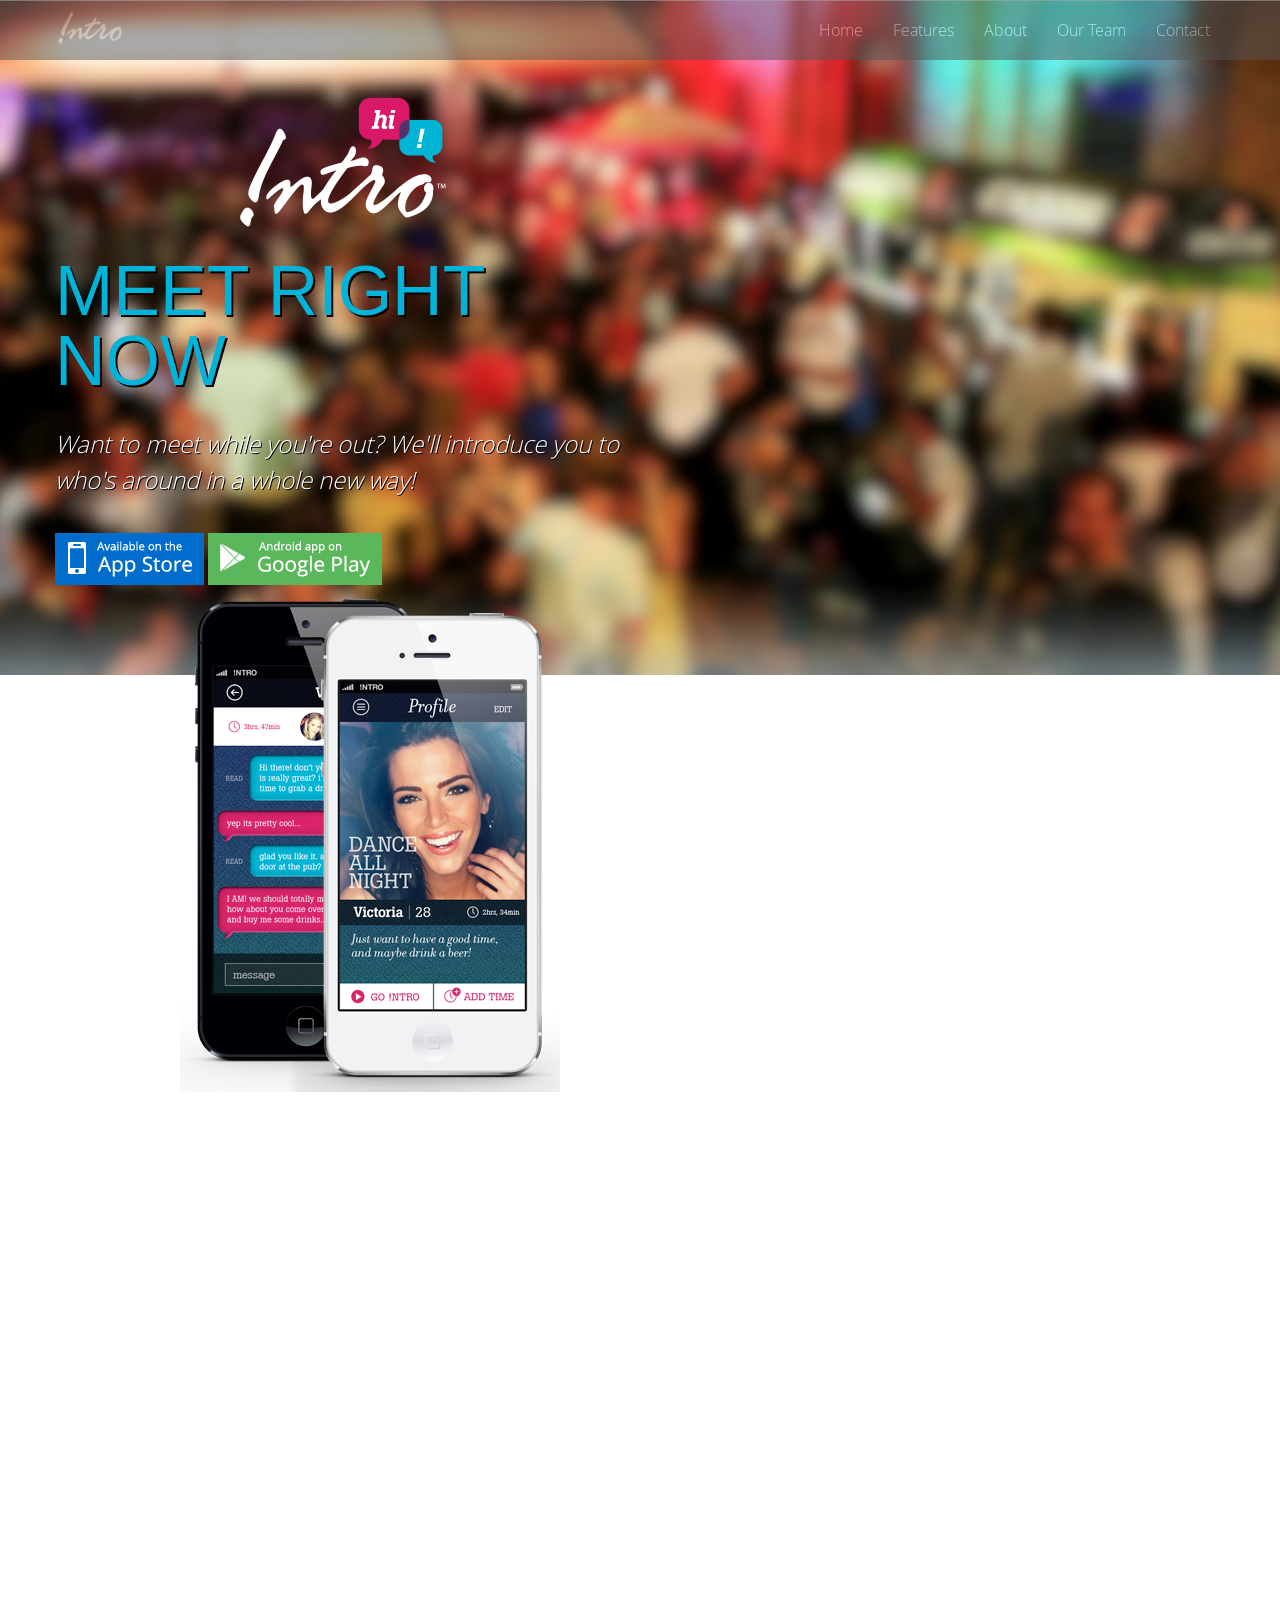
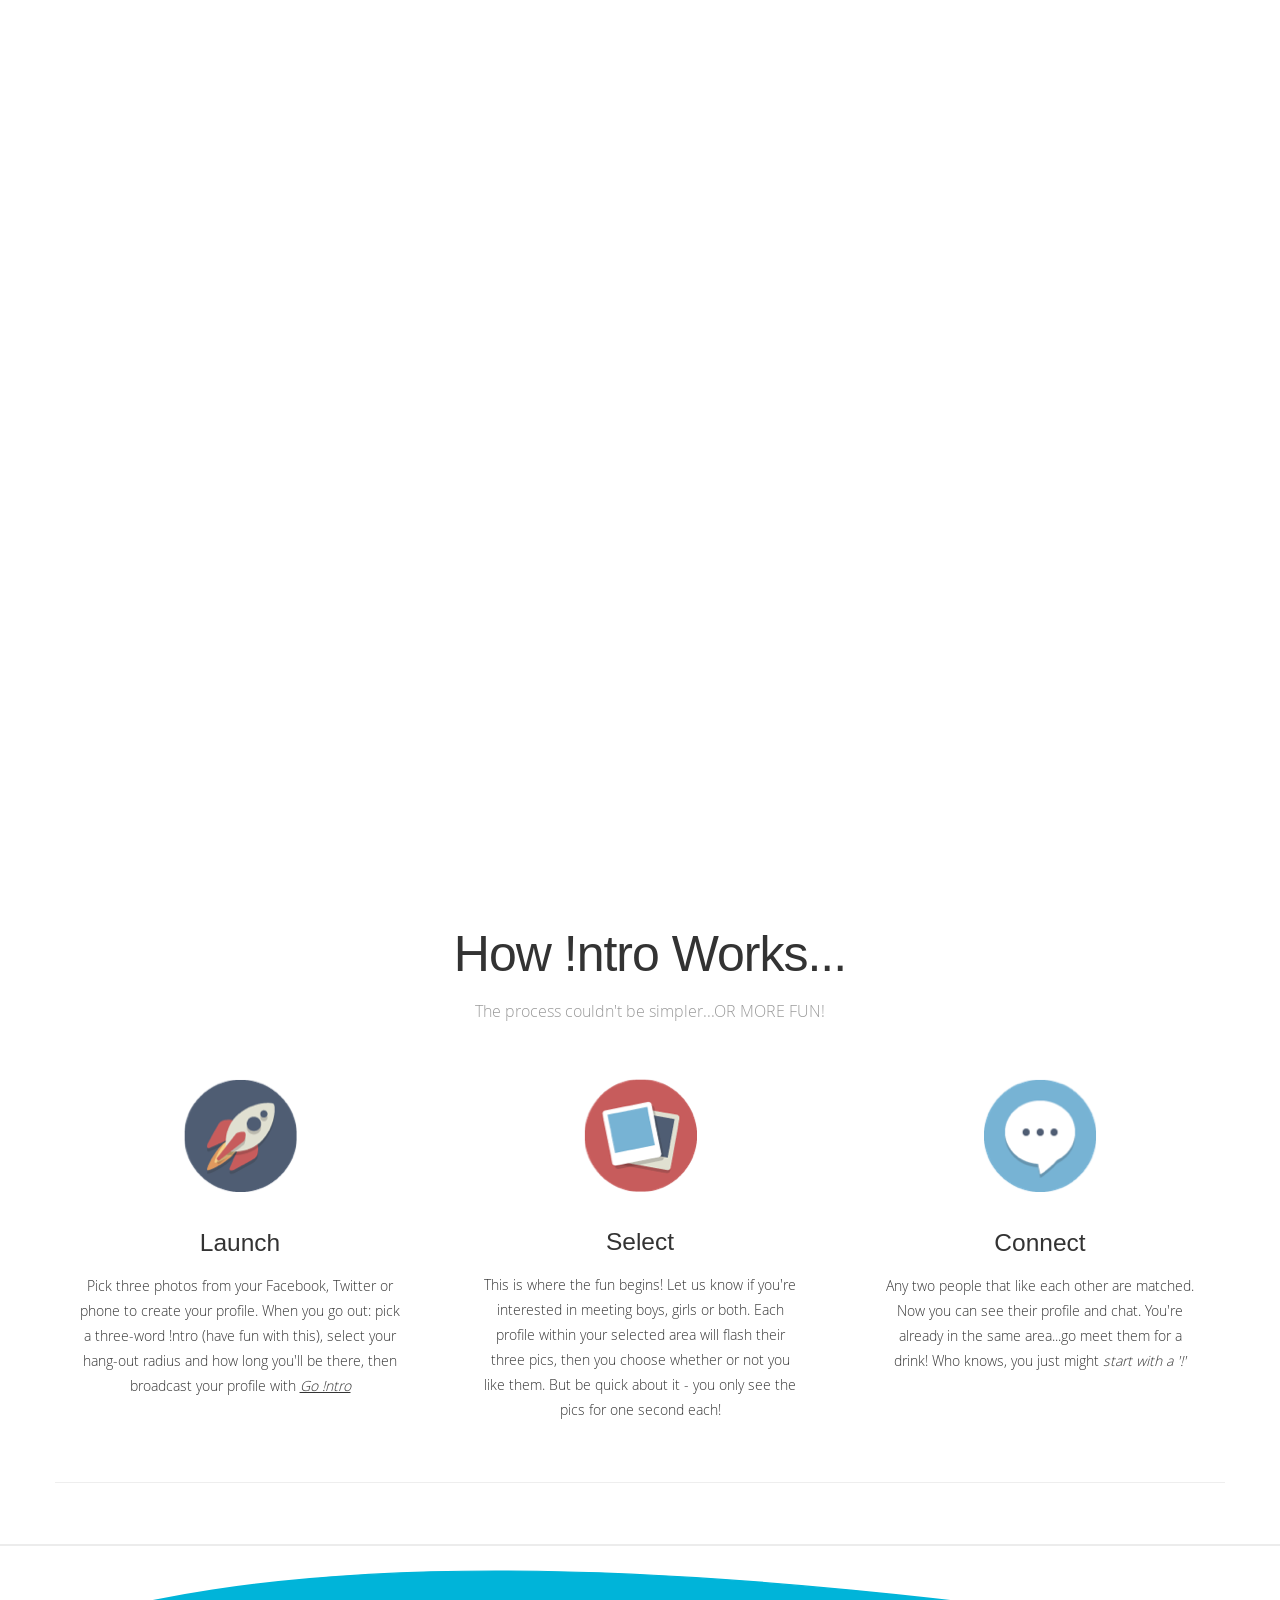
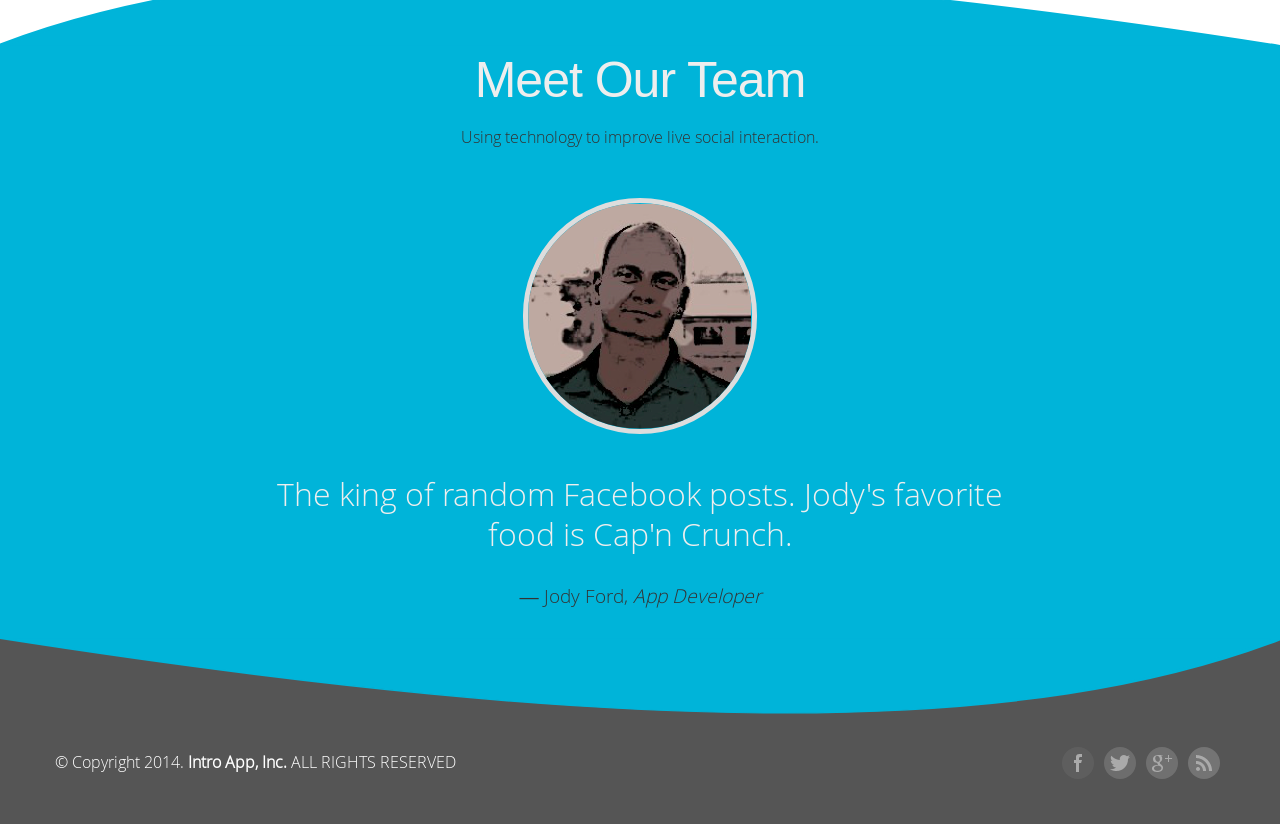
<file: home.html>
<!DOCTYPE html>
<html lang="en">
<head>
	<meta charset="utf-8">
	<!-- TITLE, DESCRIPTION, KEYWORD -->
	<title>!ntro | Meet someone tonight!</title>
	<meta name="description" content="!ntro is the easiest way to meet interesting and attractive people while you're out.">
	<meta name="keyword" content="meet, social, app, date, attractive, interesting, hot, friend, fun, game, hook up, drinking, drink, party">
	<!-- END TITLE, DESCRIPTION, KEYWORD -->
	<meta name="viewport" content="width=device-width, initial-scale=1.0">
	<script type="text/javascript" src="http://ajax.googleapis.com/ajax/libs/jquery/1.7.1/jquery.min.js"></script>
	<!-- CSS / STYLES -->
	<link href="css/bootstrap.css" rel="stylesheet">
	<link href="css/bootstrap-responsive.css" rel="stylesheet">
	<link href="css/styles.css" rel="stylesheet">
	<link href="css/custom-responsive.css" rel="stylesheet">
	<link href="css/normalize.css" rel="stylesheet">
	<!-- END CSS / STYLES -->
	<!-- HTML5 shim, for IE6-8 support of HTML5 elements -->
    <!--[if lt IE 9]>
      <script src="http://html5shim.googlecode.com/svn/trunk/html5.js"></script>
      <![endif]-->
  <!-- FAVICON -->
  <link rel="shortcut icon" href="favicon.ico">
  <!-- END FAVICON -->
	<!-- GOOGLE+ PAGE LINK TO MAKE SITE ELIGIBLE TO SHOW UP ON THE RIGHT-HAND SIDE OF THE GOOGLE SEARCH PAGE - MAKES OUR GOOGLE+ PAGE MORE DISCOVERABLE -->
	<a href="https://plus.google.com/105260740812447089662" rel="publisher"></a>
	<!-- END GOOGLE+ PAGE LINK -->
	<!-- GOOGLE ANALYTICS CODE -->
	<script>
	  (function(i,s,o,g,r,a,m){i['GoogleAnalyticsObject']=r;i[r]=i[r]||function(){
	  (i[r].q=i[r].q||[]).push(arguments)},i[r].l=1*new Date();a=s.createElement(o),
	  m=s.getElementsByTagName(o)[0];a.async=1;a.src=g;m.parentNode.insertBefore(a,m)
	  })(window,document,'script','//www.google-analytics.com/analytics.js','ga');

	  ga('create', 'UA-49085313-1', 'introapp.net');
	  ga('send', 'pageview');

	</script>
	<!-- END GOOGLE ANALYTICS CODE --> 
</head>

<body>	
	<!-- HOME SECTION -->
	<section id="home">
		<!-- NAVBAR -->
		<!-- Commenting out NAVBAR - this plus two more comment sections directly below -->
		<!--<div id="navbar" class="navbar navbar-static-top" data-spy="affix"> -->
		<div id="navbar" class="navbar navbar-static-top" data-spy="affix">
			<div class="navbar-inner">
				<div class="container">
					<a class="btn-navbar" data-toggle="collapse" data-target=".nav-collapse">
						<i class="icon-arrow-down"></i>
					</a>


					<!-- LOGO / BRAND -->
					<a class="brand" href="#"><img src="introLogoGreySmall.png" alt="logo"></a> 

					<!-- END LOGO / BRAND -->

					<!-- NAVBAR COLLAPSE -->
					<div class="nav-collapse collapse"> 
						<ul class="nav pull-right">
							<li><a class="smoothScroll" href="#home">Home</a></li>
							<li><a class="smoothScroll" href="#features">Features</a></li>
							<li><a class="smoothScroll" href="#about">About</a></li>
							<li><a class="smoothScroll" href="#team">Our Team</a></li>
							<li><a href="#myModal" data-toggle="modal">Contact</a></li>
						</ul>
					</div> 

					<!-- END NAVBAR COLLAPSE -->

				</div>
			</div>
		</div>	  	  
		<!-- END NAVBAR -->

		<!-- TOP CONTENT -->
		<div class="container top-content">
			<div class="row">
				<!-- TOP IMAGE -->
				<!-- TOP TEXT -->
				<div class="span6 top-text">
					<!-- Intro Logo-->
					<div class="top-image">
						<img src="img/IntroLogoReverse.png" >
					</div>

					<h1 style="text-shadow: 2px 2px #000000">MEET RIGHT NOW</h1>
					<p style="text-shadow: 1px 1px #000000">Want to meet while you're out? We'll introduce you to who's around in a whole new way!</p>
					<br>	
					
					<!-- App store download buttons -->
					<div class="btn-buy pull-left">
			  	<a class="btn btn-primary"><img src="img/button/1.png" alt="button1"></a>
			  	<a class="btn btn-success"><img src="img/button/2.png" alt="button2"></a>

			  	<!-- SUBSCRIBE FORM -->
					<!--
					<form  id="invite"  name="mc-embedded-subscribe-form" class="validate" target="_blank" novalidate>
						<div class="input-append span5 add-on" style="margin-left: 0px;">
							<input type="text" placeholder="Email Address" name="email" id="email" data-validate="validate(required, email)" style="width: 60%; color:#333;" required/>
					-->
							<!-- real people should not fill this in and expect good things - do not remove this or risk form bot signups-->
					<!--
							<div style="position: absolute; left: -5000px;"><input type="text" name="b_45b0ec174a75eed42672aa77c_8617a50053" value=""></div>

							<input type="submit" value="INVITE ME!" name="subscribe" id="mc-embedded-subscribe" class="btn btn-danger btn-large" style="width: 40%; font-size: 17px;">
							
							<p class="small-text">WE DONT SPAM! We just want to let you know when the app comes out :D</p>	
						</div>
					</form>	
				-->

					<!--END SUBSCRIBE FORM -->
				</div>
				<!-- END TOP TEXT -->

				<!-- TOP IMAGE -->		  
				<div class="span6 top-image">	
					<img src="img/layout/iPhoneMain-victoria.png" alt="top image">
				</div>
				<!-- END TOP IMAGE -->
				
			</div>			
		</div>
		<!-- END TOP CONTENT -->
	</section>
	<!-- END HOME SECTION -->
	
	
	
	<!-- FEATURES SECTION -->
	<section id="features" class="navbar-buffer">
		<div id="cbp-so-scroller" class="cbp-so-scroller">

			<!-- RIGHT FEATURES -->
			<section class="cbp-so-section">
				<!-- RIGHT FEATURES IMAGE -->
				<figure class="cbp-so-side cbp-so-side-left">
					<img src="img/layout/3quarter-Shane.png" alt="img01">
				</figure>
				<!-- END RIGHT FEATURES IMAGE -->

				<!-- RIGHT FEATURES TEXT -->
				<article class="cbp-so-side cbp-so-side-right">
					<h2 class="featurette-heading" style="color: #00b4d9;">You're out to have a good time. <span class="muted">Maybe meet someone...</span></h2>
					<p class="muted">!ntro provides an experience unlike any other app - you can see genuine profiles, meet those people right now, and meet as many as you like <i>every time you go out.</i> !ntro integrates with your natural human behavior patterns to match you with attractive people that share similar interests. We'll show you all of the people that are actually doing the same things you're doing <i>while you're doing them!</i> </p>
					<ul class="icons-ul big-li muted">
						<li><i class="icon-ok"></i>No awkward or cheesy pick-up lines</li>
						<li><i class="icon-ok"></i>Eliminates the 'fear of rejection'</li>
						<li><i class="icon-ok"></i>No 'digital courting' or setting up 'blind' dates</li>
						<li><i class="icon-ok"></i>You're already out - meet your matches RIGHT NOW!</li>
					</ul>
					<br>
		</article>
		<!-- END RIGHT FEATURES TEXT -->
	</section>
	<!-- END RIGHT FEATURES -->
	<!-- LEFT FEATURES -->
	<section class="cbp-so-section">
		<!-- LEFT FEATURES TEXT -->
		<article class="cbp-so-side cbp-so-side-left">
			<h2 class="featurette-heading" style="color: #D21768">Oh yeah, it's that good. <span class="muted">Try it for yourself...</span></h2>
			<p class="muted">Show us who you are! Choose any three words - describe yourself: how you feel, what you want to do, whatever! This is your !ntro. We'll combine your !ntro with your pics and introduce you to others. Want to see who's nearby? Get ready because they come fast. We'll show you 3 pics in 3 seconds. Make a decision and get ready for the next !ntro! Got a match? Meet up! Remember, !ntro mimics real life and the clock is ticking. When you leave, so do your matches.</p>
			<br>
			<!-- <a class="btn btn-danger btn-large">Learn More</a> --> <!--button-->
		</article>
		<!-- END LEFT FEATURES TEXT -->

		<!-- LEFT FEATURES IMAGE -->
		<figure class="cbp-so-side cbp-so-side-right">
			<img src="img/layout/3iPhones.png" alt="img01">
		</figure>
		<!-- END LEFT FEATURES IMAGE -->
	</section>
	<!-- END LEFT FEATURES -->


</div>
<!-- ABOUT SECTION -->

<section id="about" class="navbar-buffer">
	
	<!-- TOP ABOUT TEXT -->
	<div class="container first">
		<div class="row">
			<div class="span12">
				<h2 class="featurette-heading">How !ntro Works...</h2>
				<p class="muted">The process couldn't be simpler...OR MORE FUN!</p>
			</div>
		</div>
	</div>
	<!-- END TOP ABOUT TEXT -->

	<!-- ABOUT TEXT WITH ICON / IMAGE -->
	<div class="container second">
		<div class="row">
			<div class="span4">
				<img src="img/icon/RoundIconLaunch.png" alt="">
				<h3>Launch</h3>
				<p>Pick three photos from your Facebook, Twitter or phone to create your profile.  When you go out: pick a three-word !ntro (have fun with this), select your hang-out radius and how long you'll be there, then broadcast your profile with <i><u>Go !ntro</u></i></p>
			</div>
			<div class="span4">
				<img src="img/icon/RoundIconPic.png" alt="">
				<h3>Select</h3>
				<p>This is where the fun begins! Let us know if you're interested in meeting boys, girls or both. Each profile within your selected area will flash their three pics, then you choose whether or not you like them. But be quick about it - you only see the pics for one second each!</p>
			</div>
			<div class="span4">
				<img src="img/icon/RoundIconChat.png" alt="">
				<h3>Connect</h3>
				<p>Any two people that like each other are matched. Now you can see their profile and chat. You're already in the same area...go meet them for a drink! Who knows, you just might <i>start with a '!'</i></p>
			</div>	
		</div>
		<hr>
	</div>
	<!-- END ABOUT TEXT WITH ICON / IMAGE -->

</section>
<!-- END ABOUT SECTION -->

<!-- ADDITIONAL FEATURES -->
	  <!--
	  <div class="container additional-features"> 
		<div class="container-narrow">
		  <div class="row-fluid marketing">
		  
			<div class="span4">
				
		      <div class="media">
				<div class="hi-icon-wrap hi-icon-effect-9 hi-icon-effect-9b pull-left">
				  <a href="#set-9" class="hi-icon hi-icon-mobile">Icon</a>
				</div>
			    <div class="media-body">
				  <h4 class="media-heading">Responsive</h4>
				  <p>Gibero yras sit amet nibh , in gravida nulla. Vel metus scelerisque</p>
			    </div>
			  </div>

			  <div class="media">
			    <div class="hi-icon-wrap hi-icon-effect-9 hi-icon-effect-9b pull-left">
				  <a href="#set-9" class="hi-icon hi-icon-screen">Icon</a>
			    </div>
			    <div class="media-body">
				  <h4 class="media-heading">Great Features</h4>
				  <p>Cras gravida sit amet nibh libero nulla. An dulla vel metus scelerisque</p>
			    </div>
			  </div>
					
			</div>

			<div class="span4">
				
			  <div class="media">
				<div class="hi-icon-wrap hi-icon-effect-9 hi-icon-effect-9b pull-left">
				  <a href="#set-9" class="hi-icon hi-icon-user">Icon</a>
				</div>
				<div class="media-body">
				  <h4 class="media-heading">User Friendly</h4>
				  <p>Scelerisque ras sit amet nibh libero, in gravida nulla. Nulla vel metus</p>
			    </div>
			  </div>

			  <div class="media">
				<div class="hi-icon-wrap hi-icon-effect-9 hi-icon-effect-9b pull-left">
				  <a href="#set-9" class="hi-icon hi-icon-earth">Icon</a>
				</div>
				<div class="media-body">
				  <h4 class="media-heading">Quick Launch</h4>
				  <p>Gravida nulla cras sit amet nibh libero. Pulla vel metus scelerisque</p>
				</div>
			  </div>
					
			</div>
				
			<div class="span4">
				
			  <div class="media">
			    <div class="hi-icon-wrap hi-icon-effect-9 hi-icon-effect-9b pull-left">
			 	  <a href="#set-9" class="hi-icon hi-icon-list">Icon</a>
			    </div>
				<div class="media-body">
				  <h4 class="media-heading">Well Coded</h4>
				  <p>Cras sit amet nibh libero. Nulla vel metus scelerisque in gravida nulla</p>
				</div>
			  </div>

			  <div class="media">
				<div class="hi-icon-wrap hi-icon-effect-9 hi-icon-effect-9b pull-left">
				  <a href="#set-9" class="hi-icon hi-icon-chat">Icon</a>
			    </div>
				<div class="media-body">
				  <h4 class="media-heading">Testimonial</h4>
				  <p>Cras sit amet metus scelerisque nibh libero. In gravida on nulla vel nulla</p>
				</div>
			  </div>
					
			</div>
				
		  </div>
		</div>
	  </div>
	-->
	<!-- END ADDITIONAL FEATURES -->

</section>

<!-- END FEATURES SECTION -->

<svg id="curveUpColor" xmlns="http://www.w3.org/2000/svg" version="1.1" width="100%" height="100" viewBox="0 0 100 100" preserveAspectRatio="none">
	<path d="M0 100 C 20 0 50 0 100 100 Z"/>
</svg>

<!-- TEAM SECTION -->
<section id="team">
	<div class="container third">
		<h2 class="featurette-heading">Meet Our Team</h2>
		<p>Using technology to improve live social interaction.</p>
		
		<div id="cbp-qtrotator" class="cbp-qtrotator">

			<div class="cbp-qtcontent">
				<!-- TEAM IMAGES -->
				<img class="img-circle" src="img/testimonial/JodyCartoon.png" alt="img01" />
				<!-- END TEAM IMAGES -->
				<blockquote>
					<p>The king of random Facebook posts. Jody's favorite food is Cap'n Crunch.</p>
					<footer>Jody Ford, <em>App Developer</em></footer>
				</blockquote>
			</div>

			<div class="cbp-qtcontent">
				<!-- TEAM IMAGES -->
				<img class="img-circle" src="img/testimonial/BrianCartoon.png" alt="img02" />
				<!-- END TEAM IMAGES -->
				<blockquote>
					<p>A modern day digital Dali. Brian's favorite character is Zelda. </p>
					<footer>Brian Richardson, <em>Creative Director</em></footer>
				</blockquote>
			</div>

			<div class="cbp-qtcontent">
				<!-- TEAM IMAGES -->
				<img class="img-circle" src="img/testimonial/BenCartoon.png" alt="img03" />
				<!-- END TEAM IMAGES -->
				<blockquote>
					<p>Once drove a Lamborghini Countach out of the back of a C17 at 34,000 ft. Ben's favorite television show is Baby Einstein.</p>
					<footer>Ben Smith, <em>Acquisition Architect</em></footer>
				</blockquote>
			</div>

			<div class="cbp-qtcontent">
				<!-- TEAM IMAGES -->
				<img class="img-circle" src="img/testimonial/RyanCartoon.png" alt="img04" />
				<!-- END TEAM IMAGES -->
				<blockquote>
					<p>Fought a kickboxer in Thailand. Lost. Ryan's favorite color is root beer.</p>
					<footer>Ryan Franklin, <em>Growth Hacker</em></footer>
				</blockquote>
			</div>

		</div>
		
	</div>
</section>
<!-- END TEAM SECTION -->

<!-- FOOTER SECTION -->
<section id="footer">
	<svg id="curveDownColor" xmlns="http://www.w3.org/2000/svg" version="1.1" width="100%" height="100" viewBox="0 0 100 100" preserveAspectRatio="none">
		<path d="M0 0 C 50 100 80 100 100 0 Z"/>
	</svg>
	<div class="container">
		<div class="row-fluid">

			<!-- COPYRIGHT -->
			<div class="span6">
				<p class="copyright">&copy; Copyright 2014. <strong>Intro App, Inc.</strong>  ALL RIGHTS RESERVED</p>
			</div>
			<!-- END COPYRIGHT -->

			<!-- SOCIAL ICON -->
			<div class="span6">
				<div class="social">
					<a href="http://www.startupunderdogs.com"><img src="img/social/rss.png" class="img-circle" alt="rss"></a>
					<a href="https://plus.google.com/105260740812447089662"><img src="img/social/google.png" class="img-circle" alt="google+"></a>
					<a href="#"><img src="img/social/twitter.png" class="img-circle" alt="twitter"></a>
					<a href="https://www.facebook.com/introapp"><img src="img/social/facebook.png" class="img-circle" alt="facebook"></a>
				</div>
			</div>
			<!-- END SOCIAL ICON -->

		</div>
	</div>
</section>
<!-- END FOOTER SECTION -->

<!-- FORM SUBMISSION SUCCESS MODAL -->
<div id="SubmissionSUCCESS-Modal" class="modal hide fade" tabindex="-1" role="dialog" aria-labelledby="myModalLabel" aria-hidden="true">
	<div class="modal-header">
			<button type="button" class="close" data-dismiss="modal" aria-hidden="true">×</button>
			<h3>Aww Jeyeah!</h3>
	</div>
	<div class="modal-body">
		<div class="row">  
			<div class="span13"> Thanks for signing up for Intro updates! We'll send you an invite as soon as the app is available.</div>
 		</div>
 	</div>
</div>
<!-- END FORM SUBMISSION SUCCESS MODAL -->

<!-- FORM SUBMISSION FAIL MODAL -->
<div id="SubmissionFAIL-Modal" class="modal hide fade" tabindex="-1" role="dialog" aria-labelledby="myModalLabel" aria-hidden="true">
	<div class="modal-header">
			<button type="button" class="close" data-dismiss="modal" aria-hidden="true">×</button>
			<h3>Oh Snap!</h3>
				<div id="Message" class="span13"></div>
			</div>
 
 	</div>
</div>
<!-- END FORM SUBMISSION FAIL MODAL -->

<!-- CONTACT MODAL -->
<div id="myModal" class="modal hide fade" tabindex="-1" role="dialog" aria-labelledby="myModalLabel" aria-hidden="true">
	<div class="modal-header">
		<button type="button" class="close" data-dismiss="modal" aria-hidden="true">×</button>
		<h3 id="myModalLabel">Swing by or drop us a line! We'd love to hear what you have to say!</h3>
	</div>
	<div class="modal-body">
		<div class="row">  

			<!-- ADDRESS -->
			<div class="span3"> 
				<strong>Intro App, Inc.</strong>
				<address>
					1002B S. Church Ave<br/>
					#10874<br/>
					Tampa, FL 33679<br/>
					<br>
					<strong>Phone:</strong> (623) 824-1405<br/>
					<strong>Email:</strong> <a href="#" title="Contact us via email!">ryan@introapp.net</a>
				</address>
			</div> 
			<!-- END ADDRESS -->

			<!-- CONTACT FORM -->
			<form id="contact"  class="span3">
				<div class="row">
					<div class="span4">
						<input id="cname" type="text" class="input-xlarge span4" placeholder="Your name">
						<input id="cemail" type="text" class="input-xlarge span4" placeholder="Your email">
						<textarea  name="message" id="cmessage" class="input-xlarge span4" rows="2" placeholder="Message..."></textarea>
					</div>
				</div>

			<!-- END CONTACT FORM -->

		</div>
	</div>
	<div class="modal-footer">
<input type="submit" value="Send" name="contact" id="mc-embedded-contact" class="btn btn-danger btn-large" style="width: 40%; font-size: 17px;">
			</form>
	</div>
</div>
<!-- END CONTACT MODAL -->

<!-- JAVASCRIPT -->
<!-- Placed at the end of the document so the pages load faster -->
<script src="js/jquery.js"></script>
<script src="js/bootstrap.min.js"></script>
<script src="js/bootstrap-transition.js"></script>
<script src="js/bootstrap-collapse.js"></script>
<script src="js/bootstrap-affix.js"></script>
<script src="js/modernizr.custom.js"></script>
<script src="js/classie.js"></script>
<script src="js/cbpScroller.js"></script>
<script src="js/smoothscroll.js"></script>
<script src="js/jquery.cbpQTRotator.min.js"></script>

<!-- CUSTOM JAVASCRIPT -->
<script type="text/javascript">
new cbpScroller( document.getElementById( 'cbp-so-scroller' ) );
</script>

<script type="text/javascript">
$( function() {

	"use strict";
			/*
			- how to call the plugin:
			$( selector ).cbpQTRotator( [options] );
			- options:
			{
				// default transition speed (ms)
				speed : 700,
				// default transition easing
				easing : 'ease',
				// rotator interval (ms)
				interval : 8000
			}
			- destroy:
			$( selector ).cbpQTRotator( 'destroy' );
			*/

			$( '#cbp-qtrotator' ).cbpQTRotator();

		} );
</script>		
<script type="text/javascript">
var modal = (function(){
      	var 
      	method = {},
      	$overlay,
      	$modal,
      	$content,
      	$close;

				// Center the modal in the viewport
				method.center = function () {
					var top, left;

					top = Math.max($(window).height() - $modal.outerHeight(), 0) / 2;
					left = Math.max($(window).width() - $modal.outerWidth(), 0) / 2;

					$modal.css({
						top:top + $(window).scrollTop(), 
						left:left + $(window).scrollLeft()
					});
				};

				// Open the modal
				method.open = function (settings) {
					$content.empty().append(settings.content);

					$modal.css({
						width: settings.width || 'auto', 
						height: settings.height || 'auto'
					});

					method.center();
					$(window).bind('resize.modal', method.center);
					$modal.show();
					$overlay.show();
				};

				// Close the modal
				method.close = function () {
					$modal.hide();
					$overlay.hide();
					$content.empty();
					$(window).unbind('resize.modal');
				};

				// Generate the HTML and add it to the document
				$overlay = $('<div id="overlay"></div>');
				$modal = $('<div id="modal"></div>');
				$content = $('<div id="content"></div>');
				$close = $('<a id="close" href="#">close</a>');

				$modal.hide();
				$overlay.hide();
				$modal.append($content, $close);

				$(document).ready(function(){
					$('body').append($overlay, $modal);						
				});

				$close.click(function(e){
					e.preventDefault();
					method.close();
				});

				return method;
			});

//What does this function do??? Add note!
$(function() {
	$('#contact').submit(function(event)
	{
		var email = $("#cemail").val();
		var name = $("#cname").val();
		var message = $("#cmessage").val();

		var dataString = 'e='+ email + '&m=' +message+ '&n='+name;
		//alert(dataString);
		if(email=='')
		{
			//do nothing
		}
		else
		{
		  //send email
			$.ajax(
			{
				type: "POST",
				url: "email.php",
				data: dataString,
				success: function(response)
				{
					//no matter what, close the popup
					$('#myModal').modal('hide');
				}
			})
		}
		return false;
	}
)});

//What does this function do??? Add note!
$(function() {
	$('#invite').submit(function(event)
	{

		var email = $("#email").val();
		var dataString = 'email='+ email;
		//alert(dataString);
		if(email=='')
		{
			//$('.success').fadeOut(200).hide();
			//$('.error').fadeOut(200).show();
		}
		else
		{
			$.ajax(
			{
				type: "POST",
				url: "subscribe.php",
				data: dataString,
				success: function(response)
				{
				//alert(response);
					//if (response == "Success!" | response == "<br/><b>Notice</b>:  Trying to get property of non-object in <b>/opt/bitnami/apache2/htdocs/main/subscribe.php</b> on line <b>29</b><br/>" | )
					if(response == "Success!" | response.indexOf("Trying to get property") > -1)
					{
					
						$('#SubmissionSUCCESS-Modal').modal('show');
						//$.get('success.html', function(data)
						//{	
						//	modal.open({content: data});
						//});
					}
					else
					{
				   $('#SubmissionFAIL-Modal').modal('show');
				   //alert(response);
				   //var h = $('SubissionModalContentLabel').html();
				   //alert(h);
						//$('SubissionModalContentLabel').html(response);
						  //  var tt = "I'm an idiot?";
    
    				$("#Message").html('It looks like ' +response);
						//console.log(response);
				    //  $('#SubissionModalContentLabel').append(response);
						//alert(response);
					//	$.get('failed.php?m='+ response, function(data)
					//	{	
						//	modal.open({content: data});
					//	})
					}

				}		
			});		
		};
		return false;
	});
});

	</script>
</body>
</html>
</file>
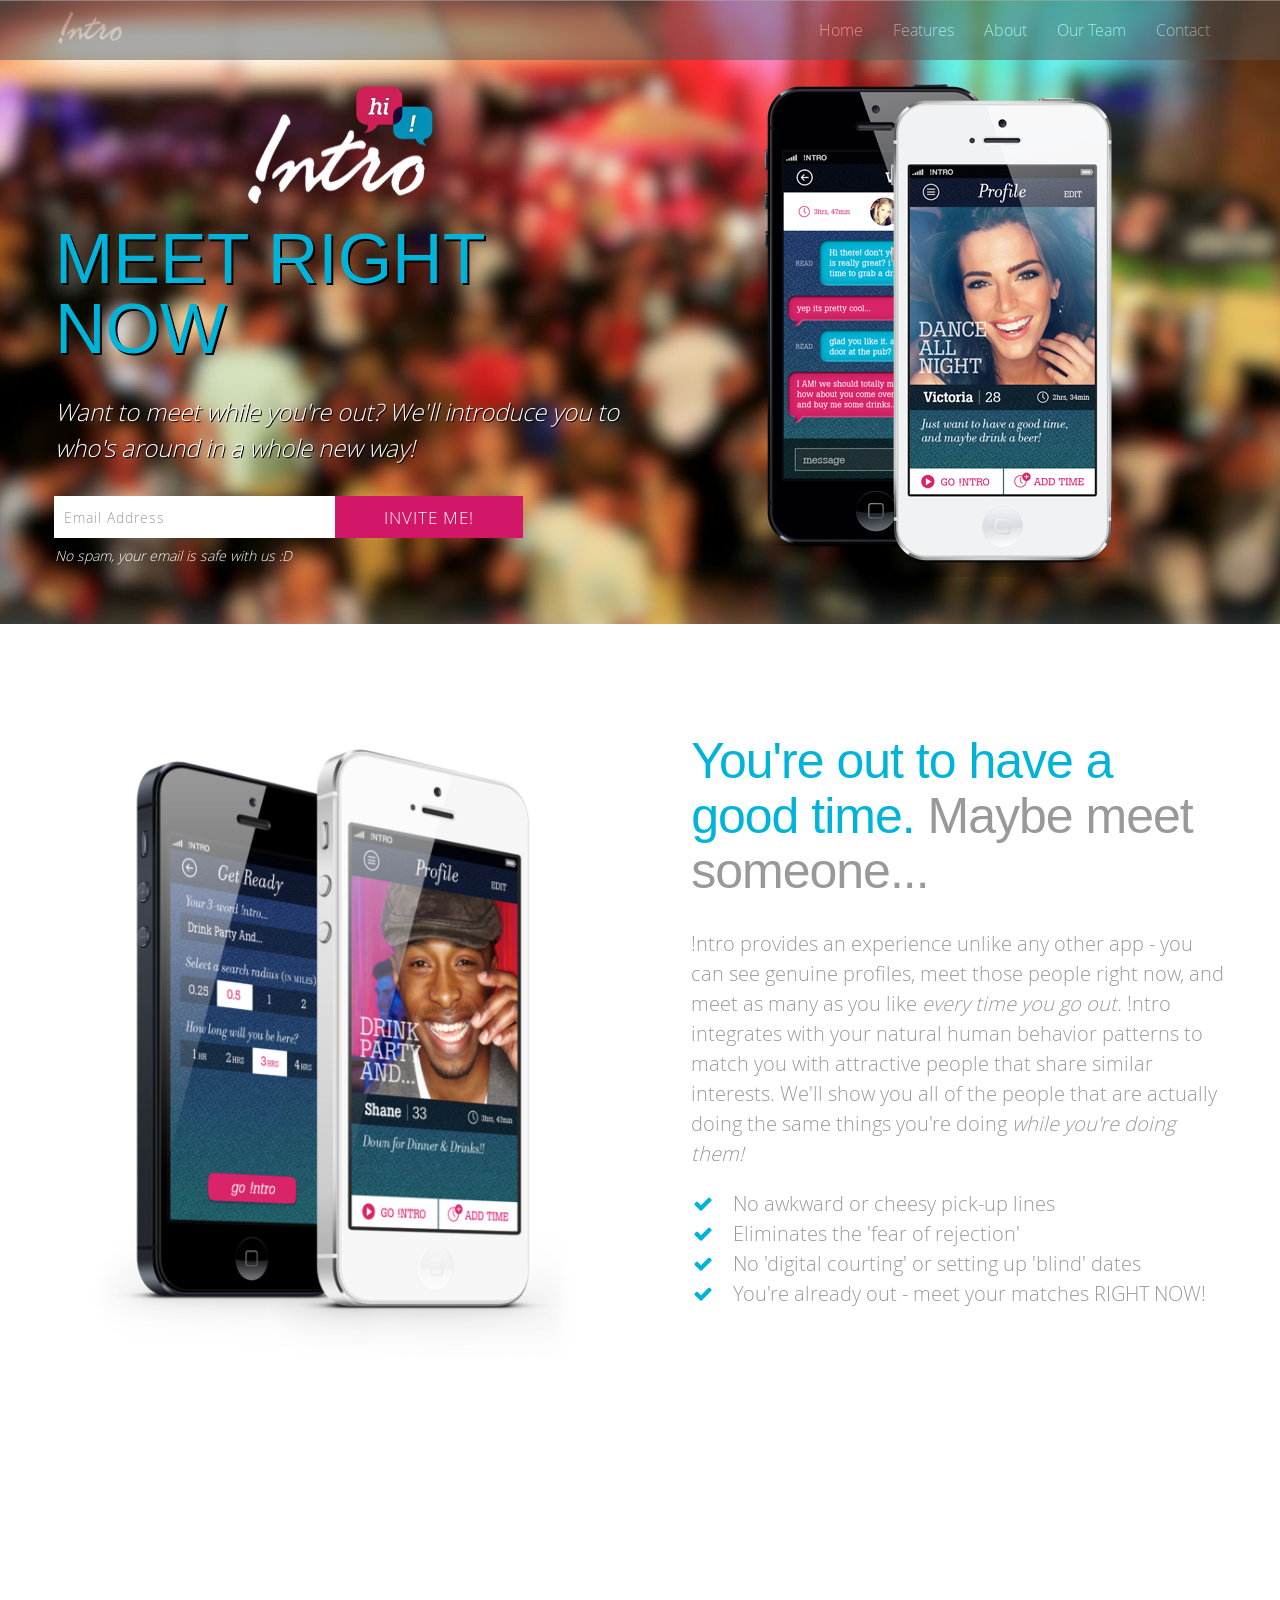
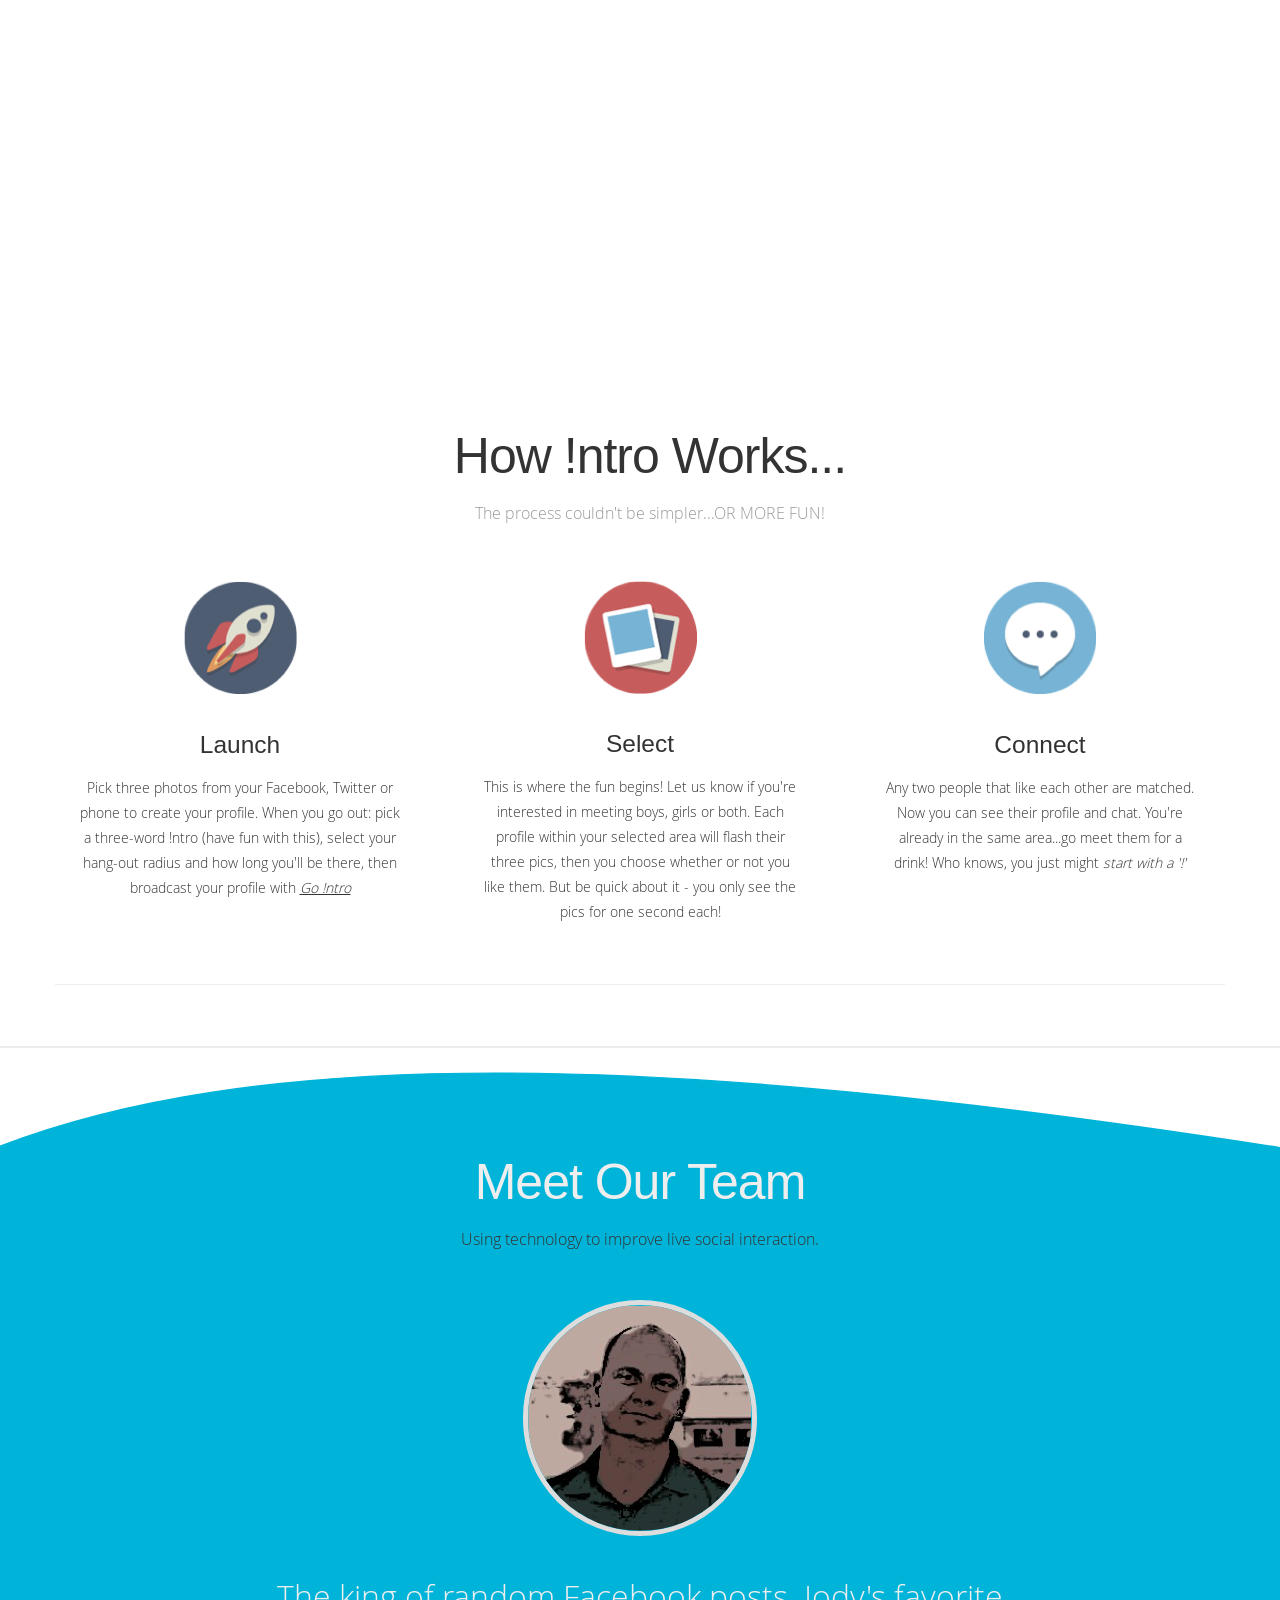
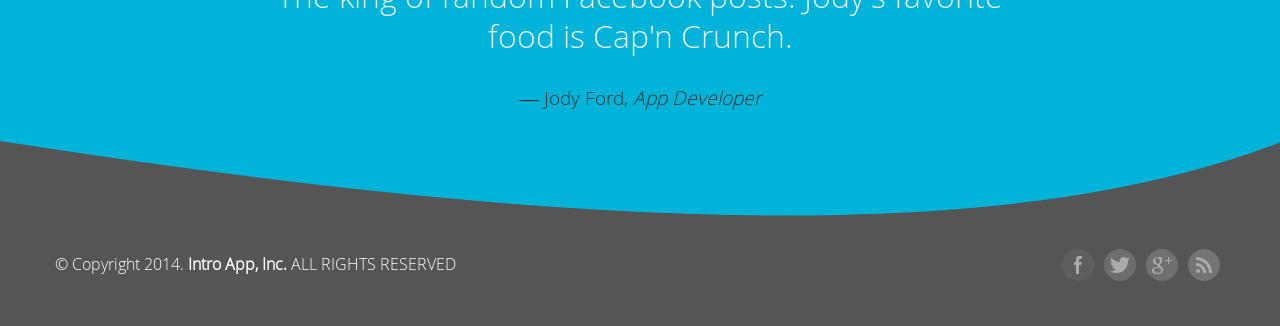
<file: home.html.bak.html>
<!DOCTYPE html>
<html lang="en">
<head>
	<meta charset="utf-8">
	<!-- TITLE, DESCRIPTION, KEYWORD -->
	<title>!ntro | Meet someone tonight!</title>
	<meta name="description" content="!ntro is the easiest way to meet interesting and attractive people while you're out.">
	<meta name="keyword" content="meet, social, app, date, attractive, interesting, hot, friend, fun, game">
	<!-- END TITLE, DESCRIPTION, KEYWORD -->
	
	<meta name="viewport" content="width=device-width, initial-scale=1.0">
	<script type="text/javascript" src="http://ajax.googleapis.com/ajax/libs/jquery/1.7.1/jquery.min.js"></script>
	<!-- CSS / STYLES -->
	<link href="css/bootstrap.css" rel="stylesheet">
	<link href="css/bootstrap-responsive.css" rel="stylesheet">
	<link href="css/styles.css" rel="stylesheet">
	<link href="css/custom-responsive.css" rel="stylesheet">
	<link href="css/normalize.css" rel="stylesheet">
	<!-- END CSS / STYLES -->

	<!-- HTML5 shim, for IE6-8 support of HTML5 elements -->
    <!--[if lt IE 9]>
      <script src="http://html5shim.googlecode.com/svn/trunk/html5.js"></script>
      <![endif]-->

      <!-- FAVICON -->
      <link rel="shortcut icon" href="favicon.ico">
      <!-- END FAVICON -->
</head>

<body>	
	<!-- HOME SECTION -->
	<section id="home">
		<!-- NAVBAR -->
		<!-- Commenting out NAVBAR - this plus two more comment sections directly below -->
		<!--<div id="navbar" class="navbar navbar-static-top" data-spy="affix"> -->
		<div id="navbar" class="navbar navbar-static-top" data-spy="affix">
			<div class="navbar-inner">
				<div class="container">
					<a class="btn-navbar" data-toggle="collapse" data-target=".nav-collapse">
						<i class="icon-arrow-down"></i>
					</a>


					<!-- LOGO / BRAND -->
					<a class="brand" href="#"><img src="introLogoGreySmall.png" alt="logo"></a> 

					<!-- END LOGO / BRAND -->

					<!-- NAVBAR COLLAPSE -->
					<div class="nav-collapse collapse"> 
						<ul class="nav pull-right">
							<li><a class="smoothScroll" href="#home">Home</a></li>
							<li><a class="smoothScroll" href="#features">Features</a></li>
							<li><a class="smoothScroll" href="#about">About</a></li>
							<li><a class="smoothScroll" href="#team">Our Team</a></li>
							<li><a href="#myModal" data-toggle="modal">Contact</a></li>
						</ul>
					</div> 

					<!-- END NAVBAR COLLAPSE -->

				</div>
			</div>
		</div>	  	  
		<!-- END NAVBAR -->

		<!-- TOP CONTENT -->
		<div class="container top-content">
			<div class="row">
				<!-- TOP IMAGE -->
				<!-- TOP TEXT -->
				<div class="span6 top-text">
					<!-- Intro Logo-->
					<div class="top-image">
						<img src="img/introLogoWhite3.png" >
					</div>

					<h1 style="text-shadow: 2px 2px #000000">MEET RIGHT NOW</h1>
					<p style="text-shadow: 1px 1px #000000">Want to meet while you're out? We'll introduce you to who's around in a whole new way!</p>
					<br>	
					<!-- SUBSCRIBE FORM -->
					<form  id="invite"  name="mc-embedded-subscribe-form" class="validate" target="_blank" novalidate>
						<div class="input-append span5 add-on" style="margin-left: 0px;">
							<input type="text" placeholder="Email Address" name="email" id="email" data-validate="validate(required, email)" style="width: 60%; color:#333;" required/>

							<!-- real people should not fill this in and expect good things - do not remove this or risk form bot signups-->
							<div style="position: absolute; left: -5000px;"><input type="text" name="b_45b0ec174a75eed42672aa77c_8617a50053" value=""></div>

							<input type="submit" value="INVITE ME!" name="subscribe" id="mc-embedded-subscribe" class="btn btn-danger btn-large" style="width: 40%; font-size: 17px;">
							
							<p class="small-text">No spam, your email is safe with us :D</p>
						</div>
						
					</form>		
					<!-- END SUBSCRIBE FORM -->
				</div>
				<!-- END TOP TEXT -->

				<!-- TOP IMAGE -->		  
				<div class="span6 top-image">	
					<img src="img/layout/iPhoneMain-victoria.png" alt="top image">
				</div>
				<!-- END TOP IMAGE -->
				
			</div>			
		</div>
		<!-- END TOP CONTENT -->
	</section>
	<!-- END HOME SECTION -->
	
	
	
	<!-- FEATURES SECTION -->
	<section id="features" class="navbar-buffer">
		<div id="cbp-so-scroller" class="cbp-so-scroller">

			<!-- RIGHT FEATURES -->
			<section class="cbp-so-section">
				<!-- RIGHT FEATURES IMAGE -->
				<figure class="cbp-so-side cbp-so-side-left">
					<img src="img/layout/3quarter-Shane.png" alt="img01">
				</figure>
				<!-- END RIGHT FEATURES IMAGE -->

				<!-- RIGHT FEATURES TEXT -->
				<article class="cbp-so-side cbp-so-side-right">
					<h2 class="featurette-heading" style="color: #00b4d9;">You're out to have a good time. <span class="muted">Maybe meet someone...</span></h2>
					<p class="muted">!ntro provides an experience unlike any other app - you can see genuine profiles, meet those people right now, and meet as many as you like <i>every time you go out.</i> !ntro integrates with your natural human behavior patterns to match you with attractive people that share similar interests. We'll show you all of the people that are actually doing the same things you're doing <i>while you're doing them!</i> </p>
					<ul class="icons-ul big-li muted">
						<li><i class="icon-ok"></i>No awkward or cheesy pick-up lines</li>
						<li><i class="icon-ok"></i>Eliminates the 'fear of rejection'</li>
						<li><i class="icon-ok"></i>No 'digital courting' or setting up 'blind' dates</li>
						<li><i class="icon-ok"></i>You're already out - meet your matches RIGHT NOW!</li>
					</ul>
					<br>
			<!--
			<div class="btn-buy pull-left">
			  <a class="btn btn-primary"><img src="img/button/1.png" alt="button1"></a>
			  <a class="btn btn-success"><img src="img/button/2.png" alt="button2"></a>
			</div> -->
		</article>
		<!-- END RIGHT FEATURES TEXT -->
	</section>
	<!-- END RIGHT FEATURES -->
	<!-- LEFT FEATURES -->
	<section class="cbp-so-section">
		<!-- LEFT FEATURES TEXT -->
		<article class="cbp-so-side cbp-so-side-left">
			<h2 class="featurette-heading" style="color: #D21768">Oh yeah, it's that good. <span class="muted">Try it for yourself...</span></h2>
			<p class="muted">Show us who you are! Choose any three words - describe yourself: how you feel, what you want to do, whatever! This is your !ntro. We'll combine your !ntro with your pics and introduce you to others. Want to see who's nearby? Get ready because they come fast. We'll show you 3 pics in 3 seconds. Make a decision and get ready for the next !ntro! Got a match? Meet up! Remember, !ntro mimics real life and the clock is ticking. When you leave, so do your matches.</p>
			<br>
			<!-- <a class="btn btn-danger btn-large">Learn More</a> --> <!--button-->
		</article>
		<!-- END LEFT FEATURES TEXT -->

		<!-- LEFT FEATURES IMAGE -->
		<figure class="cbp-so-side cbp-so-side-right">
			<img src="img/layout/3iPhones.png" alt="img01">
		</figure>
		<!-- END LEFT FEATURES IMAGE -->
	</section>
	<!-- END LEFT FEATURES -->


</div>
<!-- ABOUT SECTION -->

<section id="about" class="navbar-buffer">
	
	<!-- TOP ABOUT TEXT -->
	<div class="container first">
		<div class="row">
			<div class="span12">
				<h2 class="featurette-heading">How !ntro Works...</h2>
				<p class="muted">The process couldn't be simpler...OR MORE FUN!</p>
			</div>
		</div>
	</div>
	<!-- END TOP ABOUT TEXT -->

	<!-- ABOUT TEXT WITH ICON / IMAGE -->
	<div class="container second">
		<div class="row">
			<div class="span4">
				<img src="img/icon/RoundIconLaunch.png" alt="">
				<h3>Launch</h3>
				<p>Pick three photos from your Facebook, Twitter or phone to create your profile.  When you go out: pick a three-word !ntro (have fun with this), select your hang-out radius and how long you'll be there, then broadcast your profile with <i><u>Go !ntro</u></i></p>
			</div>
			<div class="span4">
				<img src="img/icon/RoundIconPic.png" alt="">
				<h3>Select</h3>
				<p>This is where the fun begins! Let us know if you're interested in meeting boys, girls or both. Each profile within your selected area will flash their three pics, then you choose whether or not you like them. But be quick about it - you only see the pics for one second each!</p>
			</div>
			<div class="span4">
				<img src="img/icon/RoundIconChat.png" alt="">
				<h3>Connect</h3>
				<p>Any two people that like each other are matched. Now you can see their profile and chat. You're already in the same area...go meet them for a drink! Who knows, you just might <i>start with a '!'</i></p>
			</div>	
		</div>
		<hr>
	</div>
	<!-- END ABOUT TEXT WITH ICON / IMAGE -->

</section>
<!-- END ABOUT SECTION -->

<!-- ADDITIONAL FEATURES -->
	  <!--
	  <div class="container additional-features"> 
		<div class="container-narrow">
		  <div class="row-fluid marketing">
		  
			<div class="span4">
				
		      <div class="media">
				<div class="hi-icon-wrap hi-icon-effect-9 hi-icon-effect-9b pull-left">
				  <a href="#set-9" class="hi-icon hi-icon-mobile">Icon</a>
				</div>
			    <div class="media-body">
				  <h4 class="media-heading">Responsive</h4>
				  <p>Gibero yras sit amet nibh , in gravida nulla. Vel metus scelerisque</p>
			    </div>
			  </div>

			  <div class="media">
			    <div class="hi-icon-wrap hi-icon-effect-9 hi-icon-effect-9b pull-left">
				  <a href="#set-9" class="hi-icon hi-icon-screen">Icon</a>
			    </div>
			    <div class="media-body">
				  <h4 class="media-heading">Great Features</h4>
				  <p>Cras gravida sit amet nibh libero nulla. An dulla vel metus scelerisque</p>
			    </div>
			  </div>
					
			</div>

			<div class="span4">
				
			  <div class="media">
				<div class="hi-icon-wrap hi-icon-effect-9 hi-icon-effect-9b pull-left">
				  <a href="#set-9" class="hi-icon hi-icon-user">Icon</a>
				</div>
				<div class="media-body">
				  <h4 class="media-heading">User Friendly</h4>
				  <p>Scelerisque ras sit amet nibh libero, in gravida nulla. Nulla vel metus</p>
			    </div>
			  </div>

			  <div class="media">
				<div class="hi-icon-wrap hi-icon-effect-9 hi-icon-effect-9b pull-left">
				  <a href="#set-9" class="hi-icon hi-icon-earth">Icon</a>
				</div>
				<div class="media-body">
				  <h4 class="media-heading">Quick Launch</h4>
				  <p>Gravida nulla cras sit amet nibh libero. Pulla vel metus scelerisque</p>
				</div>
			  </div>
					
			</div>
				
			<div class="span4">
				
			  <div class="media">
			    <div class="hi-icon-wrap hi-icon-effect-9 hi-icon-effect-9b pull-left">
			 	  <a href="#set-9" class="hi-icon hi-icon-list">Icon</a>
			    </div>
				<div class="media-body">
				  <h4 class="media-heading">Well Coded</h4>
				  <p>Cras sit amet nibh libero. Nulla vel metus scelerisque in gravida nulla</p>
				</div>
			  </div>

			  <div class="media">
				<div class="hi-icon-wrap hi-icon-effect-9 hi-icon-effect-9b pull-left">
				  <a href="#set-9" class="hi-icon hi-icon-chat">Icon</a>
			    </div>
				<div class="media-body">
				  <h4 class="media-heading">Testimonial</h4>
				  <p>Cras sit amet metus scelerisque nibh libero. In gravida on nulla vel nulla</p>
				</div>
			  </div>
					
			</div>
				
		  </div>
		</div>
	  </div>
	-->
	<!-- END ADDITIONAL FEATURES -->

</section>

<!-- END FEATURES SECTION -->

<svg id="curveUpColor" xmlns="http://www.w3.org/2000/svg" version="1.1" width="100%" height="100" viewBox="0 0 100 100" preserveAspectRatio="none">
	<path d="M0 100 C 20 0 50 0 100 100 Z"/>
</svg>

<!-- TEAM SECTION -->
<section id="team">
	<div class="container third">
		<h2 class="featurette-heading">Meet Our Team</h2>
		<p>Using technology to improve live social interaction.</p>
		
		<div id="cbp-qtrotator" class="cbp-qtrotator">

			<div class="cbp-qtcontent">
				<!-- TEAM IMAGES -->
				<img class="img-circle" src="img/testimonial/JodyCartoon.png" alt="img01" />
				<!-- END TEAM IMAGES -->
				<blockquote>
					<p>The king of random Facebook posts. Jody's favorite food is Cap'n Crunch.</p>
					<footer>Jody Ford, <em>App Developer</em></footer>
				</blockquote>
			</div>

			<div class="cbp-qtcontent">
				<!-- TEAM IMAGES -->
				<img class="img-circle" src="img/testimonial/BrianCartoon.png" alt="img02" />
				<!-- END TEAM IMAGES -->
				<blockquote>
					<p>A modern day digital Dali. Brian's favorite character is Zelda. </p>
					<footer>Brian Richardson, <em>Creative Director</em></footer>
				</blockquote>
			</div>

			<div class="cbp-qtcontent">
				<!-- TEAM IMAGES -->
				<img class="img-circle" src="img/testimonial/BenCartoon.png" alt="img03" />
				<!-- END TEAM IMAGES -->
				<blockquote>
					<p>Once drove a Lamborghini Countach out of the back of a C17 at 34,000 ft. Ben's favorite television show is Baby Einstein.</p>
					<footer>Ben Smith, <em>Acquisition Architect</em></footer>
				</blockquote>
			</div>

			<div class="cbp-qtcontent">
				<!-- TEAM IMAGES -->
				<img class="img-circle" src="img/testimonial/RyanCartoon.png" alt="img04" />
				<!-- END TEAM IMAGES -->
				<blockquote>
					<p>Fought a kickboxer in Thailand. Lost. Ryan's favorite color is root beer.</p>
					<footer>Ryan Franklin, <em>Growth Hacker</em></footer>
				</blockquote>
			</div>

		</div>
		
	</div>
</section>
<!-- END TEAM SECTION -->

<!-- FOOTER SECTION -->
<section id="footer">
	<svg id="curveDownColor" xmlns="http://www.w3.org/2000/svg" version="1.1" width="100%" height="100" viewBox="0 0 100 100" preserveAspectRatio="none">
		<path d="M0 0 C 50 100 80 100 100 0 Z"/>
	</svg>
	<div class="container">
		<div class="row-fluid">

			<!-- COPYRIGHT -->
			<div class="span6">
				<p class="copyright">&copy; Copyright 2014. <strong>Intro App, Inc.</strong>  ALL RIGHTS RESERVED</p>
			</div>
			<!-- END COPYRIGHT -->

			<!-- SOCIAL ICON -->
			<div class="span6">
				<div class="social">
					<a href="http://www.startupunderdogs.com"><img src="img/social/rss.png" class="img-circle" alt="rss"></a>
					<a href="https://plus.google.com/105260740812447089662/about"><img src="img/social/google.png" class="img-circle" alt="google"></a>
					<a href="#"><img src="img/social/twitter.png" class="img-circle" alt="twitter"></a>
					<a href="https://www.facebook.com/introapp"><img src="img/social/facebook.png" class="img-circle" alt="facebook"></a>



				</div>
			</div>
			<!-- END SOCIAL ICON -->

		</div>
	</div>
</section>
<!-- END FOOTER SECTION -->

<!-- FORM SUBMISSION SUCCESS MODAL -->
<div id="SubmissionSUCCESS-Modal" class="modal hide fade" tabindex="-1" role="dialog" aria-labelledby="myModalLabel" aria-hidden="true">
	<div class="modal-header">
			<button type="button" class="close" data-dismiss="modal" aria-hidden="true">×</button>
			<h3>Aww Jeyeah!</h3>
	</div>
	<div class="modal-body">
		<div class="row">  
			<div class="span13"> Thanks for signing up for Intro updates! We'll send you an invite as soon as the app is available.</div>
 		</div>
 	</div>
</div>
<!-- END FORM SUBMISSION SUCCESS MODAL -->

<!-- FORM SUBMISSION FAIL MODAL -->
<div id="SubmissionFAIL-Modal" class="modal hide fade" tabindex="-1" role="dialog" aria-labelledby="myModalLabel" aria-hidden="true">
	<div class="modal-header">
			<button type="button" class="close" data-dismiss="modal" aria-hidden="true">×</button>
			<h3>Oh Snap!</h3>
				<div id="Message" class="span13"></div>
			</div>
 
 	</div>
</div>
<!-- END FORM SUBMISSION FAIL MODAL -->

<!-- CONTACT MODAL -->
<div id="myModal" class="modal hide fade" tabindex="-1" role="dialog" aria-labelledby="myModalLabel" aria-hidden="true">
	<div class="modal-header">
		<button type="button" class="close" data-dismiss="modal" aria-hidden="true">×</button>
		<h3 id="myModalLabel">Swing by or drop us a line! We'd love to hear what you have to say!</h3>
	</div>
	<div class="modal-body">
		<div class="row">  

			<!-- ADDRESS -->
			<div class="span3"> 
				<strong>Intro App, Inc.</strong>
				<address>
					1002B S. Church Ave<br/>
					#10874<br/>
					Tampa, FL 33679<br/>
					<br>
					<strong>Phone:</strong> (623) 824-1405<br/>
					<strong>Email:</strong> <a href="#" title="Contact us via email!">ryan@introapp.net</a>
				</address>
			</div> 
			<!-- END ADDRESS -->

			<!-- CONTACT FORM -->
			<form id="contact"  class="span3">
				<div class="row">
					<div class="span4">
						<input id="cname" type="text" class="input-xlarge span4" placeholder="Your name">
						<input id="cemail" type="text" class="input-xlarge span4" placeholder="Your email">
						<textarea  name="message" id="cmessage" class="input-xlarge span4" rows="2" placeholder="Message..."></textarea>
					</div>
				</div>

			<!-- END CONTACT FORM -->

		</div>
	</div>
	<div class="modal-footer">
<input type="submit" value="Send" name="contact" id="mc-embedded-contact" class="btn btn-danger btn-large" style="width: 40%; font-size: 17px;">
			</form>
	</div>
</div>
<!-- END CONTACT MODAL -->

<!-- JAVASCRIPT -->
<!-- Placed at the end of the document so the pages load faster -->
<script src="js/jquery.js"></script>
<script src="js/bootstrap.min.js"></script>
<script src="js/bootstrap-transition.js"></script>
<script src="js/bootstrap-collapse.js"></script>
<script src="js/bootstrap-affix.js"></script>
<script src="js/modernizr.custom.js"></script>
<script src="js/classie.js"></script>
<script src="js/cbpScroller.js"></script>
<script src="js/smoothscroll.js"></script>
<script src="js/jquery.cbpQTRotator.min.js"></script>

<!-- CUSTOM JAVASCRIPT -->
<script type="text/javascript">
new cbpScroller( document.getElementById( 'cbp-so-scroller' ) );
</script>

<script type="text/javascript">
$( function() {

	"use strict";
			/*
			- how to call the plugin:
			$( selector ).cbpQTRotator( [options] );
			- options:
			{
				// default transition speed (ms)
				speed : 700,
				// default transition easing
				easing : 'ease',
				// rotator interval (ms)
				interval : 8000
			}
			- destroy:
			$( selector ).cbpQTRotator( 'destroy' );
			*/

			$( '#cbp-qtrotator' ).cbpQTRotator();

		} );
</script>		
<script type="text/javascript">
var modal = (function(){
      	var 
      	method = {},
      	$overlay,
      	$modal,
      	$content,
      	$close;

				// Center the modal in the viewport
				method.center = function () {
					var top, left;

					top = Math.max($(window).height() - $modal.outerHeight(), 0) / 2;
					left = Math.max($(window).width() - $modal.outerWidth(), 0) / 2;

					$modal.css({
						top:top + $(window).scrollTop(), 
						left:left + $(window).scrollLeft()
					});
				};

				// Open the modal
				method.open = function (settings) {
					$content.empty().append(settings.content);

					$modal.css({
						width: settings.width || 'auto', 
						height: settings.height || 'auto'
					});

					method.center();
					$(window).bind('resize.modal', method.center);
					$modal.show();
					$overlay.show();
				};

				// Close the modal
				method.close = function () {
					$modal.hide();
					$overlay.hide();
					$content.empty();
					$(window).unbind('resize.modal');
				};

				// Generate the HTML and add it to the document
				$overlay = $('<div id="overlay"></div>');
				$modal = $('<div id="modal"></div>');
				$content = $('<div id="content"></div>');
				$close = $('<a id="close" href="#">close</a>');

				$modal.hide();
				$overlay.hide();
				$modal.append($content, $close);

				$(document).ready(function(){
					$('body').append($overlay, $modal);						
				});

				$close.click(function(e){
					e.preventDefault();
					method.close();
				});

				return method;
			});
$(function() {
$('#contact').submit(function(event)
{
	
		var email = $("#cemail").val();
		var name = $("#cname").val();
		var message = $("#cmessage").val();

		var dataString = 'e='+ email + '&m=' +message+ '&n='+name;
		//alert(dataString);
		if(email=='')
		{
		//do nothing

		}
	  else
	  {
	  	//send email
			$.ajax(
				{
					type: "POST",
					url: "email.php",
					data: dataString,
					success: function(response)
					{
						//alert(response);
							//no matter what, close the popup
						 $('#myModal').modal('hide');
					}
				})

	  }
	  return false;
}

)});
$(function() {
	$('#invite').submit(function(event)
	{

		var email = $("#email").val();
		var dataString = 'email='+ email;
		//alert(dataString);
		if(email=='')
		{
			//$('.success').fadeOut(200).hide();
			//$('.error').fadeOut(200).show();
		}
		else
		{
			$.ajax(
			{
				type: "POST",
				url: "subscribe.php",
				data: dataString,
				success: function(response)
				{
					if (response == "Success!" | response == "Notice: Trying to get property of non-object in /opt/bitnami/apache2/htdocs/main/subscribe.php on line 29")
					{
						$('#SubmissionSUCCESS-Modal').modal('show');
						//$.get('success.html', function(data)
						//{	
						//	modal.open({content: data});
						//});
					}
					else
					{
				   $('#SubmissionFAIL-Modal').modal('show');
				   //alert(response);
				   //var h = $('SubissionModalContentLabel').html();
				   //alert(h);
						//$('SubissionModalContentLabel').html(response);
						  //  var tt = "I'm an idiot?";
    
    				$("#Message").html('It looks like ' +response);
						//console.log(response);
				    //  $('#SubissionModalContentLabel').append(response);
						//alert(response);
					//	$.get('failed.php?m='+ response, function(data)
					//	{	
						//	modal.open({content: data});
					//	})
					}

				}		
			});		
		};
		return false;
	});
});

	</script>
</body>
</html>
</file>
<file: css/styles.css>
/**********************************************************************************

	Project Name: !ntro App Landing Page
	Description : Custom Stylesheet for !ntro App Landing Page
	Author: Ryan Franklin
	Email Address: ryan@introapp.net
	Credit to Shelby67 for theme
	
	Table of contents :
	
	1. Main Elements
	2. Fonts
	3. Home Section
	4. About Section
	   4.1. First Container
	   4.2. Second Container
	   4.3. Third Container
	5. Features Section
	   5.1. Additional Features
	   5.2. Icon Effect
	6. Team Section
	7. Footer Section
	8. Contact Modal
	
**********************************************************************************/

/* 1. MAIN ELEMENTS
==============================================*/

*,
*:after,
*::before {
	-webkit-box-sizing: border-box;
	-moz-box-sizing: border-box;
	box-sizing: border-box;
}

body, html { font-size: 100%; padding: 0; margin: 0;}

.clearfix:before, .clearfix:after { content: " "; display: table; }
.clearfix:after { clear: both; }

/* 2. FONTS
==============================================*/

h1,h2,h3,h4 {
	font-family: "Helvetica Neue", Helvetica, Arial, sans-serif;
	font-weight: normal;
}

@font-face {
	font-family: 'OpenSans';
	src:url('../fonts/opensans-light/OpenSans-Light-webfont.eot');
	src:url('../fonts/opensans-light/OpenSans-Light-webfont.eot?#iefix') format('embedded-opentype'),
		url('../fonts/opensans-light/OpenSans-Light-webfont.woff') format('woff'),
		url('../fonts/opensans-light/OpenSans-Light-webfont.ttf') format('truetype'),
		url('../fonts/opensans-light/OpenSans-Light-webfont.svg#codropsicons') format('svg');
	font-weight: normal;
	font-style: normal;
}

@font-face {
	font-family: 'codropsicons';
	src:url('../fonts/codropsicons/codropsicons.eot');
	src:url('../fonts/codropsicons/codropsicons.eot?#iefix') format('embedded-opentype'),
		url('../fonts/codropsicons/codropsicons.woff') format('woff'),
		url('../fonts/codropsicons/codropsicons.ttf') format('truetype'),
		url('../fonts/codropsicons/codropsicons.svg#codropsicons') format('svg');
	font-weight: normal;
	font-style: normal;
}

@font-face {
	font-family: 'ecoicon';
	src:url('../fonts/ecoicons/ecoicon.eot');
	src:url('../fonts/ecoicons/ecoicon.eot?#iefix') format('embedded-opentype'),
		url('../fonts/ecoicons/ecoicon.woff') format('woff'),
		url('../fonts/ecoicons/ecoicon.ttf') format('truetype'),
		url('../fonts/ecoicons/ecoicon.svg#ecoicon') format('svg');
	font-weight: normal;
	font-style: normal;
}

.featurette-heading {
	font-size: 50px;
	font-weight: 300;
	line-height: 50px;
	letter-spacing: -1px;
}

/* 3. HOME SECTION
==============================================*/

#home {
	padding-top: 0px;
	background: url("../img/bg.jpg") top center no-repeat;
	background-attachment: fixed;
}

#home .top-image img{
	display: block;
    margin-left: auto;
    margin-right: auto;
}

.btn-navbar {
	margin-top: 12px;
}

.top-content {
	/*padding-top: 50px;*/ /*original*/
	padding-top: 70px;
	padding-bottom: 30px;
}

.top-text {
	/*margin-top: 40px;*/ /*orginal*/
	margin-top: 10px;  
	color: #00b4d9; /*#ECF0F1*/
}

.top-text h1 {
	margin-top: 10px;
	margin-bottom: 30px;
	font-size: 70px;
	line-height: 70px;
}

.top-text p {
	font-size: 24px;
	line-height: 36px;
	color: #ffffff;
	font-style: italic;
}

.navbar-buffer {
    position: relative;
    overflow: hidden;
    padding-top: 60px;
    border-bottom: 1px solid #ECECEC;
}

#subscribe .container h2 {
	color: #ECF0F1;
}

#subscribe .container p {
	color: #ECF0F1;
}

#subscribe input {
	-moz-transition:all .3s ease-in-out;
	-ms-transition:all .3s ease-in-out;
	-o-transition:all .3s ease-in-out;
	-webkit-transition:all .3s ease-in-out;
	border:none;
	color: #333;
	height:42px;
	resize: none;
	font-size:14px;
	letter-spacing:1px;
	padding: 9px 10px 8px;
	transition:all .3s ease-in-out;
	min-width:240px;
	}

#subscribe form {
	margin-top: 25px;
}

p.small-text {
	font-size: 14px;
}

#invite input {
	-moz-transition:all .3s ease-in-out;
	-ms-transition:all .3s ease-in-out;
	-o-transition:all .3s ease-in-out;
	-webkit-transition:all .3s ease-in-out;
	border:none;
	height:42px;
	resize: none;
	letter-spacing:1px;
	padding: 9px 10px 8px;
	transition:all .3s ease-in-out;
	
	}

#invite form {
	margin-top: 25px;
}

p.small-text {
	font-size: 14px;
}




/* 4. ABOUT SECTION
==============================================*/

/* 4.1. FIRST CONTAINER */

.first {
	padding-right: 10px;
	padding-left: 10px;
	margin-top: 50px;
	text-align: center;
	padding-bottom: 25px;
}

.first p {
	padding-top: 10px;
	line-height: 25px;
}

/* 4.2. SECOND CONTAINER */

.second {
	text-align: center;
	padding-bottom: 40px;
}

.second .span4 img {
	margin-top: 20px;
}

.second .span4 h3 {
    margin-top: 30px;
}

.second .span4 p {
	font-size: 14px;
	line-height: 25px;
	padding-left: 25px;
	padding-right: 25px;
	padding-bottom: 30px;
}

/* 4.3. THIRD CONTAINER */

.third {
    text-align: center;
}

.third h2 {
    color: #eee;
}
.third p {
	padding-top: 10px;
	line-height: 25px;
}

/* 5. FEATURES SECTION
==============================================*/

.cbp-so-scroller {
	overflow: hidden;
}

.cbp-so-section {
	margin-top: 0.5em;
}

.cbp-so-scroller .cbp-so-section h2 {
	font-size: 50px;
	line-height: 55px;
}

.cbp-so-scroller .cbp-so-section p {
	padding-top: 20px;
	font-size: 20px;
	line-height: 30px;
}

.cbp-so-section:before,
.cbp-so-section:after {
	content: " ";
	display: table;
}

.cbp-so-section:after {
	clear: both;
}

.cbp-so-section h2 {
	font-size: 5em;
	font-weight: 300;
	line-height: 1;
}

.cbp-so-section p {
	font-size: 2em;
	font-weight: 300;
}

.cbp-so-side {
	width: 50%;
	float: left;
	margin: 0;
	padding: 2em 4%;
	overflow: hidden;
	min-height: 12em;
	-webkit-transition: -webkit-transform 0.5s, opacity 0.5s;
	-moz-transition: -moz-transform 0.5s, opacity 0.5s;
	transition: transform 0.5s, opacity 0.5s;
}

.cbp-so-side:before,
.cbp-so-side:after {
	content: " ";
	display: table;
}

.cbp-so-side:after {
	clear: both;
}

.cbp-so-side-right {
	text-align: left;
}

.cbp-so-side-left {
	text-align: right;
}

.cbp-so-side-right img {
	float: left;
}

.cbp-so-side-left img {
	float: right;
}

.cbp-so-init .cbp-so-side {
	opacity: 0;
}

.cbp-so-init .cbp-so-side-left {
	-webkit-transform: translateX(-80px);
	-moz-transform: translateX(-80px);
	transform: translateX(-80px);
}

.cbp-so-init .cbp-so-side-right {
	-webkit-transform: translateX(80px);
	-moz-transform: translateX(80px);
	transform: translateX(80px);
}

.cbp-so-section.cbp-so-animate .cbp-so-side-left,
.cbp-so-section.cbp-so-animate .cbp-so-side-right {
	-webkit-transform: translateX(0px);
	-moz-transform: translateX(0px);
	transform: translateX(0px);
	opacity: 1;
}

.btn-buy a {
	margin-top: 5px;
}

/* 5.1. ADDITIONAL FEATURES */

.container-narrow {
	margin: 0 auto;
	max-width: 900px;
}

.marketing {
	margin: 60px 0;
}
.marketing p + h4 {
	margin-top: 28px;
}

.additional-features {
	padding-left: 10px;
	padding-right: 10px;
}

.additional-features .span4 {
	padding-top: 15px;
}

.media-body {
	padding-right: 10px;
}
.media-body p {
	padding-top: 5px;
	font-size: 14px;
	line-height: 20px;
}

/* 5.2. ICON EFFECT */

.hi-icon-wrap {
	text-align: center;
	margin: 0 auto;
}

.hi-icon {
	display: inline-block;
	font-size: 0px;
	cursor: pointer;
	margin: 10px 10px;
	width: 50px;
	height: 50px;
	border-radius: 50%;
	text-align: center;
	position: relative;
	z-index: 1;
	color: #00b4d9;
}

.hi-icon:after {
	pointer-events: none;
	position: absolute;
	width: 100%;
	height: 100%;
	border-radius: 50%;
	content: '';
	-webkit-box-sizing: content-box; 
	-moz-box-sizing: content-box; 
	box-sizing: content-box;
}

.hi-icon:before {
	font-family: 'ecoicon';
	speak: none;
	font-size: 25px;
	line-height: 50px;
	font-style: normal;
	font-weight: normal;
	font-variant: normal;
	text-transform: none;
	display: block;
	-webkit-font-smoothing: antialiased;
}

.hi-icon-mobile:before {
	content: "\e009";
}

.hi-icon-screen:before {
	content: "\e00a";
}

.hi-icon-earth:before {
	content: "\e002";
}

.hi-icon-support:before {
	content: "\e000";
}

.hi-icon-locked:before {
	content: "\e001";
}

.hi-icon-cog:before {
	content: "\e003";
}

.hi-icon-clock:before {
	content: "\e004";
}

.hi-icon-videos:before {
	content: "\e005";
}

.hi-icon-list:before {
	content: "\e006";
}

.hi-icon-refresh:before {
	content: "\e007";
}

.hi-icon-images:before {
	content: "\e008";
}

.hi-icon-pencil:before {
	content: "\e00b";
}input
.email_text {
height:59px;
background-color: red;

	}
.hi-icon-link:before {
	content: "\e00c";
}

.hi-icon-mail:before {
	content: "\e00d";
}

.hi-icon-location:before {
	content: "\e00e";
}

.hi-icon-archive:before {
	content: "\e00f";
}

.hi-icon-chat:before {
	content: "\e010";
}

.hi-icon-bookmark:before {
	content: "\e011";
}

.hi-icon-user:before {
	content: "\e012";
}

.hi-icon-contract:before {
	content: "\e013";
}

.hi-icon-star:before {
	content: "\e014";
}

.hi-icon-effect-9 .hi-icon {
	-webkit-transition: box-shadow 0.2s;
	-moz-transition: box-shadow 0.2s;
	transition: box-shadow 0.2s;
}

.hi-icon-effect-9 .hi-icon:after {
	top: 0;
	left: 0;
	padding: 0;
	box-shadow: 0 0 0 2px #00b4d9;
	-webkit-transition: -webkit-transform 0.2s, opacity 0.2s;
	-moz-transition: -moz-transform 0.2s, opacity 0.2s;
	transition: transform 0.2s, opacity 0.2s;
}

.no-touch .hi-icon-effect-9b .hi-icon:hover:after {
	color: #00b4d9;
	-webkit-transform: scale(0.90);
	-moz-transform: scale(0.90);
	-ms-transform: scale(0.90);
	transform: scale(0.90);
}

.no-touch .hi-icon-effect-9b .hi-icon:hover {
	color: #00b4d9;
}

/* 6. TEAM SECTION
==============================================*/

#team {
	padding-right: 10px;
	padding-left: 10px;
	background: #00b4d9;
}

.cbp-qtrotator {
	position: relative;
	margin: 1em auto 0 auto;
	max-width: 800px;
	width: 100%;
	min-height: 400px;
}

.cbp-qtrotator .cbp-qtcontent {
	position: absolute;
	min-height: 200px;
	padding: 2em 0;
	top: 0;
	z-index: 0;
	opacity: 0;
	width: 100%;
}

.cbp-qtcontent {
	transition: opacity 700ms ease 0s;
}

.cbp-qtcontent img {
	border: 5px solid #ddd;
}

.no-js .cbp-qtrotator .cbp-qtcontent {
	border-bottom: none;
}

.cbp-qtrotator .cbp-qtcontent.cbp-qtcurrent,
.no-js .cbp-qtrotator .cbp-qtcontent {
	position: relative; 
	z-index: 100;
	pointer-events: auto;
	opacity: 1;
}

.cbp-qtrotator .cbp-qtcontent:before,
.cbp-qtrotator .cbp-qtcontent:after {
	content: " ";
	display: table;
}

.cbp-qtrotator .cbp-qtcontent:after {
	clear: both;
}

.cbp-qtrotator blockquote {
	margin: 0;
	padding: 0;
}

.cbp-qtrotator blockquote p {
	font-size: 2em;
	color: #eee;
	font-weight: 300;
	margin: 0.4em 0 1em;
	line-height: 1.25em;
}

.cbp-qtrotator blockquote footer {
	font-size: 1.2em;
}

.cbp-qtrotator blockquote footer:before {
	content: '― ';
}

.cbp-qtrotator .cbp-qtcontent img {
	display: block;
    margin-left: auto;
    margin-right: auto;
	margin-bottom: 30px;
}

ul.big-li {
  padding-top: 10px;
}

ul.big-li > li {
  font-size: 20px;
  line-height: 30px;
}

ul.big-li > li i {
	color: #00b4d9;
	padding-right: 20px;
}

#separator::before,
#separator::after {
    position: absolute;
    content: '';
    pointer-events: none;
}

#curveUpColor {
	margin-bottom: -5px;
}

#curveUpColor path,
#curveDownColor path {
	stroke: #00b4d9;
	fill: #00b4d9;
}

/* 7. FOOTER SECTION
==============================================*/

#footer {
	color: #fff;
	background: #555;
	padding-bottom: 40px;
}

#footer .social img{
	float: right;
	padding: 5px 5px 5px 5px;
	opacity: 0.5;
}

#footer .social a img:hover{
	opacity: 1;
}

#footer .copyright {
	padding-top: 10px;
}

/* 8. CONTACT MODAL
==============================================*/

.modal-body {
	margin-top: 10px;
}


/* 9. EMAIL MODALS
==============================================*/
* {
	margin:0; 
	padding:0;
}

#overlay {
	position:fixed; 
	top:0;
	left:0;
	width:100%;
	height:100%;
	background:#000;
	opacity:0.5;
	filter:alpha(opacity=50);
}

#modal {
	position:absolute;
	background:url(tint20.png) 0 0 repeat;
	background:rgba(0,0,0,0.2);
	border-radius:14px;
	padding:8px;
}

#content {
	border-radius:8px;
	background:#fff;
	padding:20px;
}

#close {
	position:absolute;
	background:url(close.png) 0 0 no-repeat;
	width:24px;
	height:27px;
	display:block;
	text-indent:-9999px;
	top:-7px;
	right:-7px;
}
</file>
<file: css/custom-responsive.css>
/**********************************************************************************

	Project Name: Intro App Landing Page Custom Responsive Styles
	Description : Custom Responsive Stylesheet for Intro App Landing Page
	Author: Ryan Franklin
	Credit to: shelby67 for Teguh theme
	
**********************************************************************************/

@media (min-width: 768px) and (max-width: 979px) {

	.top-text {
		margin-top: 0;
	}
	
}

@media (min-width: 481px) and (max-width: 767px) {

	.affix {
		margin: 0 auto;
		top: 0;
	}
	
	.navbar .brand img{
		margin-top: 5px;
	}
	
	.navbar .btn-navbar {
		margin-top: 13px;
	}
	
	#home {	
		padding-top: 40px;
	}
	
	.top-content {
		text-align: center;
	}
	
	.top-text {
		margin-top: 0;
		padding: 0px 20px 40px 20px;
	}
	
	.top-text h1 {
		margin-bottom: 30px;
	}
	
	a.top-text{
		margin-right: 10px;
		margin-left: 10px;
	}
	
	#footer .container {
		text-align: center;
		padding-left: 10px;
		padding-right: 10px;
	}
	
	#footer .social img{
		float: none;
	}
	
	.modal-body {
		margin-top: 0;
		padding-bottom: 0;
	}
	
}

@media (max-width: 480px) {

	.affix {
		margin: 0 auto;
		top: 0;
	}
	
	.navbar .brand img{
		margin-top: 5px;
	}
	
	.navbar .btn-navbar {
		margin-top: 13px;
	}
	
	#home {
		text-align: center;
		padding-top: 40px;
	}
	
	.top-text {
		margin-top: 0;
		padding: 10px 10px 0px 10px;
	}
	
	.top-text h1 {
		font-size: 45px;
		line-height: 45px;
		margin-bottom: 20px;
	}
	
	.top-text p {
		font-size: 20px;
		line-height: 24px;
	}
	
	.top-image {
		display: none;
	}
	
	#subscribe input {
		width: 50%;
		min-width:20px;
	}
	
	p.small-text {
		font-size: 14px;
	}
	
	a.top-text{
		margin-right: 10px;
		margin-left: 10px;
	}
	
	.featurette-heading {
		font-size: 40px;
		font-weight: 300;
		line-height: 40px;
		letter-spacing: -1px;
	}
	
	#features .featurette-heading {
		font-size: 40px;
		font-weight: 300;
		line-height: 40px;
		letter-spacing: -1px;
	}
	
	#features p {
		font-size: 18px;
		line-height: 26px;
	}
	
	ul.big-li > li {
		font-size: 16px;
		line-height: 26px;
	}
	
	ul.big-li > li i {
		padding-right: 10px;
	}
	
	#features .media-body p {
		padding-top: 5px;
		font-size: 14px;
		line-height: 20px;
	}
	
	.additional-features {
		text-align: center;
	}
	
	#footer .container {
		text-align: center;
		padding-left: 10px;
		padding-right: 10px;
	}
	
	#footer .social img{
		float: none;
	}
	
	.modal-body {
		margin-top: 0;
		padding-bottom: 0;
	}
	
	#myModal h3 {
		font-size: 18px;
	}
	
	#myModal address {
		font-size: 12px;
	}
	
}

@media screen and (max-width: 73.5em) {

	.cbp-so-scroller {
		font-size: 65%;
	}

	.cbp-so-section h2 {
		margin: 0;
	}

	.cbp-so-side img {
		max-width: 120%;
	}
	
}

@media screen and (max-width: 41.125em) {

	.cbp-so-side {
		float: none;
		width: 100%;
	}

	.cbp-so-side img {
		max-width: 100%;
	}
	
}

@media screen and (max-width: 30.6em) { 

	.cbp-qtrotator {
		font-size: 70%;
	}

	.cbp-qtrotator img {
		width: 80px;
	}
	
}
</file>
